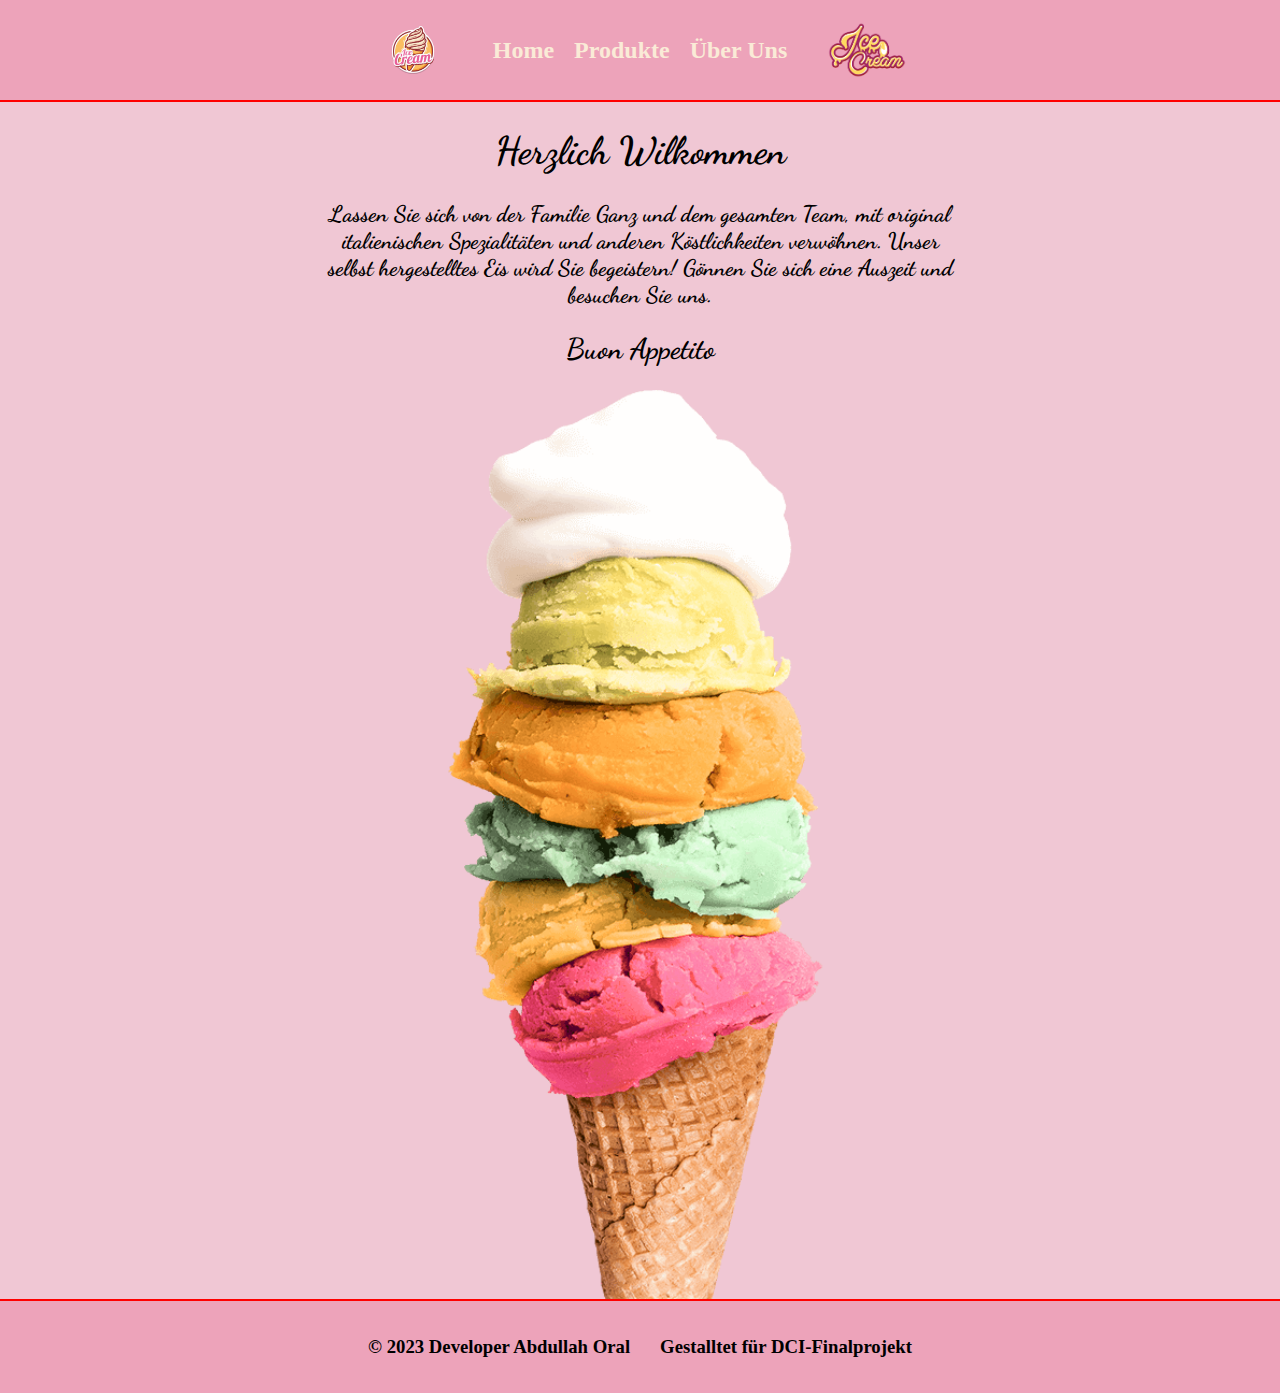
<file: index.html>
<!DOCTYPE html>
<html lang="en">

<head>
    <meta charset="UTF-8">
    <meta name="viewport" content="width=device-width, initial-scale=1.0">
    <link rel="preconnect" href="https://fonts.googleapis.com">
    <link rel="preconnect" href="https://fonts.gstatic.com" crossorigin>
    <link href="https://fonts.googleapis.com/css2?family=Dancing+Script&display=swap" rel="stylesheet">
    <link rel="stylesheet" href="style.css">
    <title>Eiscafe</title>
</head>

<body>
    <header>
        <img src="./images/ice-cream-logo.jpg" alt="ice Cream Logo"></img>
        <nav>
            <a href="./index.html">Home</a>
            <a href="./produkte.html">Produkte</a>
            <a href="./überuns.html">Über Uns</a>
        </nav>
        <img src="./images/ice-cream-logo2.png" alt="İce Cream Logo 2"></img>
    </header>
    <main class="index_main">
        <h1>Herzlich Wilkommen</h1>
        <h3>
            Lassen Sie sich von der Familie Ganz und dem gesamten Team,
            mit original italienischen Spezialitäten und anderen Köstlichkeiten
            verwöhnen.
            Unser selbst hergestelltes Eis wird Sie begeistern!
            Gönnen Sie sich eine Auszeit und besuchen Sie uns.
        </h3>
        <h2>Buon Appetito</h2>
        <img src="./images/icecream.png" alt="İce Cream"></img>
    </main>
    <footer>
        <h3>© 2023 Developer Abdullah Oral</h3>
        <h3>Gestalltet für DCI-Finalprojekt</h3>
    </footer>
</body>

</html>
</file>
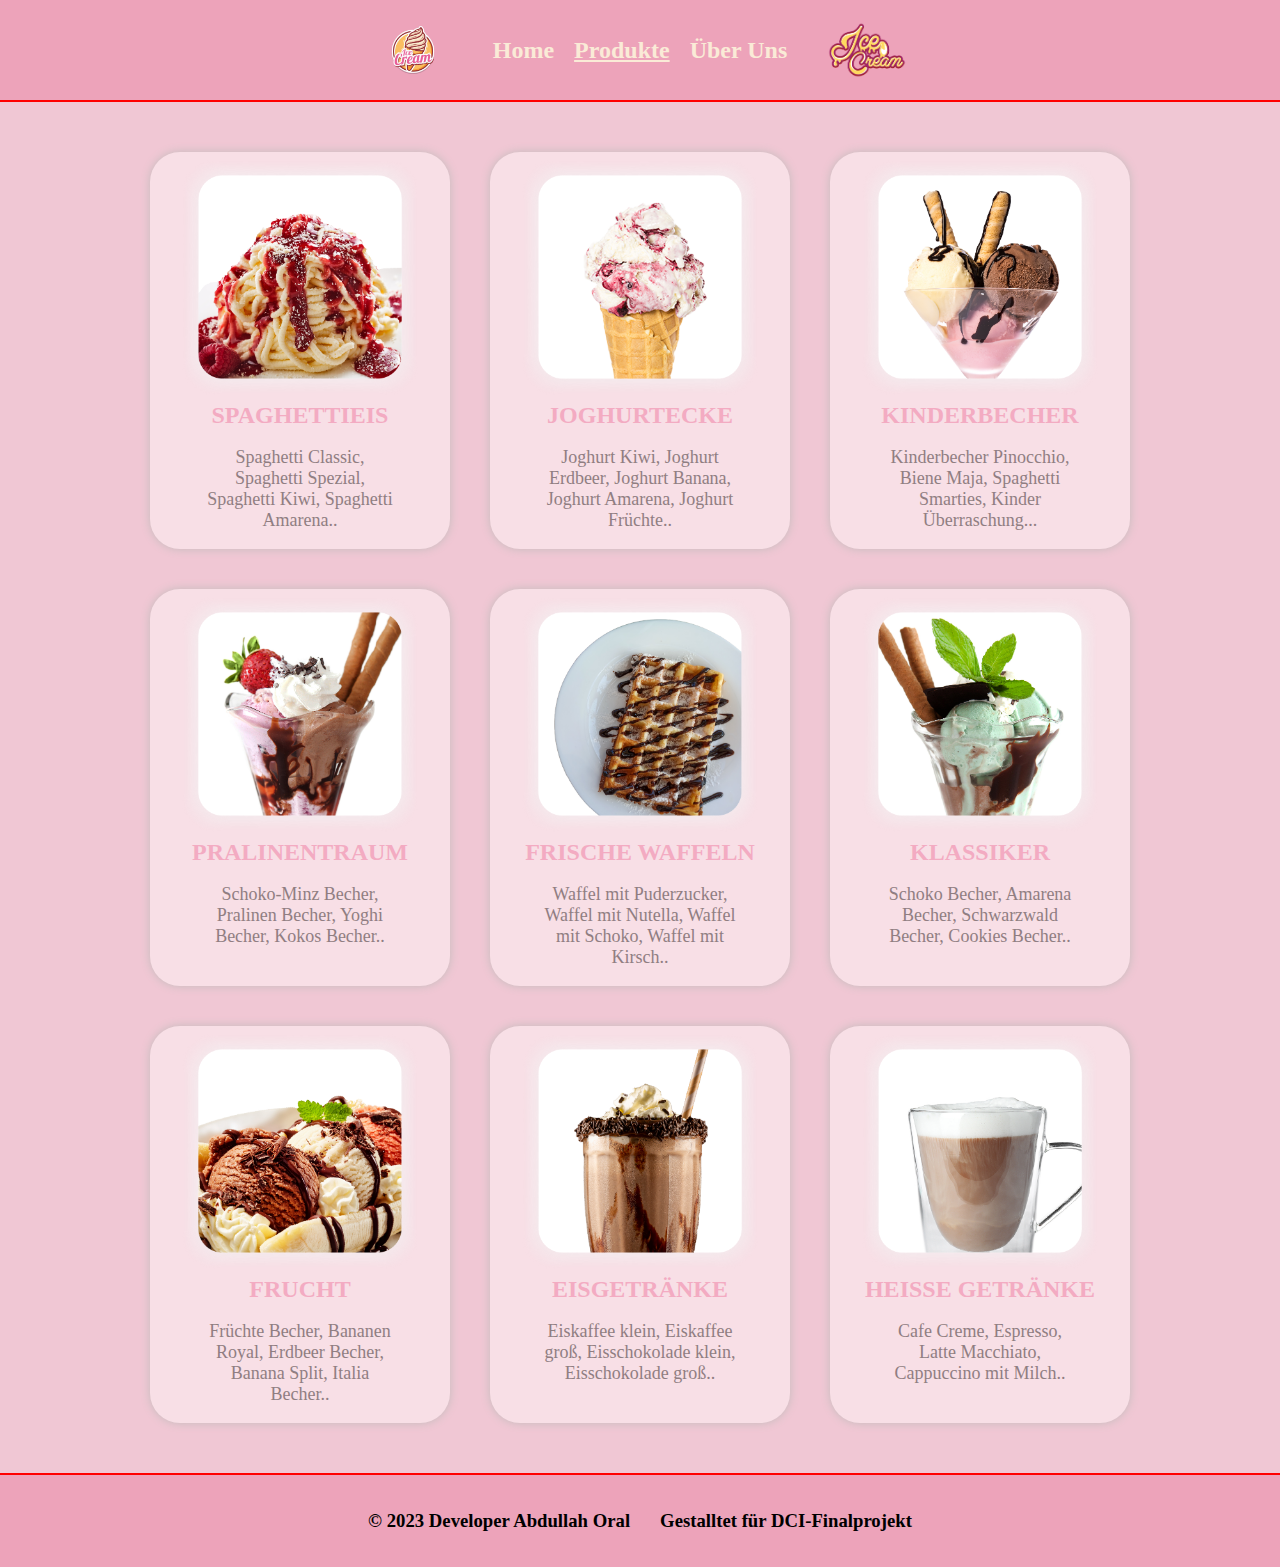
<file: produkte.html>
<!DOCTYPE html>
<html lang="en">
<head>
    <meta charset="UTF-8">
    <meta name="viewport" content="width=device-width, initial-scale=1.0">
    <title>Produkte</title>
    <link rel="stylesheet" href="style.css">
</head>
<body>
    <header>
        <img src="./images/ice-cream-logo.jpg" alt="ice Cream Logo"></img>
        <nav>
            <a href="./index.html">Home</a>
            <a href="./produkte.html"><u>Produkte</u></a>
            <a href="./überuns.html">Über Uns</a>
        </nav>
        <img src="./images/ice-cream-logo2.png" alt="İce Cream Logo 2"></img>
    </header>
    <main class="produkte_main">
        <section>
            <img src="./images/products/spaghetti.png" alt="SPAGHETTIEIS BILD"></img>
            <h2>SPAGHETTIEIS</h2>
            <p>Spaghetti Classic, Spaghetti Spezial, Spaghetti Kiwi, Spaghetti Amarena..</p>
        </section>
        <section>
            <img src="./images/products/joghurtecke.png" alt="JOGHURTECKE BILD">
            <h2>JOGHURTECKE</h2>
            <p>Joghurt Kiwi, Joghurt Erdbeer, Joghurt Banana, Joghurt Amarena, Joghurt Früchte..</p>
        </section>
        <section>
            <img src="./images/products/kinderbecher.png" alt="KINDERBECHER BILD">
            <h2>KINDERBECHER</h2>
            <p>Kinderbecher Pinocchio, Biene Maja, Spaghetti Smarties, Kinder Überraschung...</p>
        </section>
        <section>
            <img src="./images/products/pralinentraum.png" alt="PRALINENTRAUM BILD">
            <h2>PRALINENTRAUM</h2>
            <p>Schoko-Minz Becher, Pralinen Becher, Yoghi Becher, Kokos Becher..</p>
        </section>
        <section>
            <img src="./images/products/frischewaffeln.png" alt="FRISCHE WAFFELN BILD">
            <h2>FRISCHE WAFFELN</h2>
            <p>Waffel mit Puderzucker, Waffel mit Nutella, Waffel mit Schoko, Waffel mit Kirsch..</p>
        </section>
        <section>
            <img src="./images/products/klassiker.png" alt="KLASSIKER BILD">
            <h2>KLASSIKER</h2>
            <p>Schoko Becher, Amarena Becher, Schwarzwald Becher, Cookies Becher..</p>
        </section>
        <section>
            <img src="./images/products/frucht.png" alt="FRUCHT BILD">
            <h2>FRUCHT</h2>
            <p>Früchte Becher, Bananen Royal, Erdbeer Becher, Banana Split, Italia Becher..</p>
        </section>
        <section>
            <img src="./images/products/eisgtranke.png" alt="EISGETRÄNKE BILD">
            <h2>EISGETRÄNKE</h2>
            <p>Eiskaffee klein, Eiskaffee groß, Eisschokolade klein, Eisschokolade groß..</p>
        </section>
        <section>
            <img src="./images/products/heissegetranke.png" alt="HEISSE GETRÄNKE BILD">
            <h2>HEISSE GETRÄNKE</h2>
            <p>Cafe Creme, Espresso, Latte Macchiato, Cappuccino mit Milch..</p>
        </section>
    </main>
    <footer>
        <h3>© 2023 Developer Abdullah Oral</h3>
        <h3>Gestalltet für DCI-Finalprojekt</h3>
</footer>
</body>
</html>
</file>
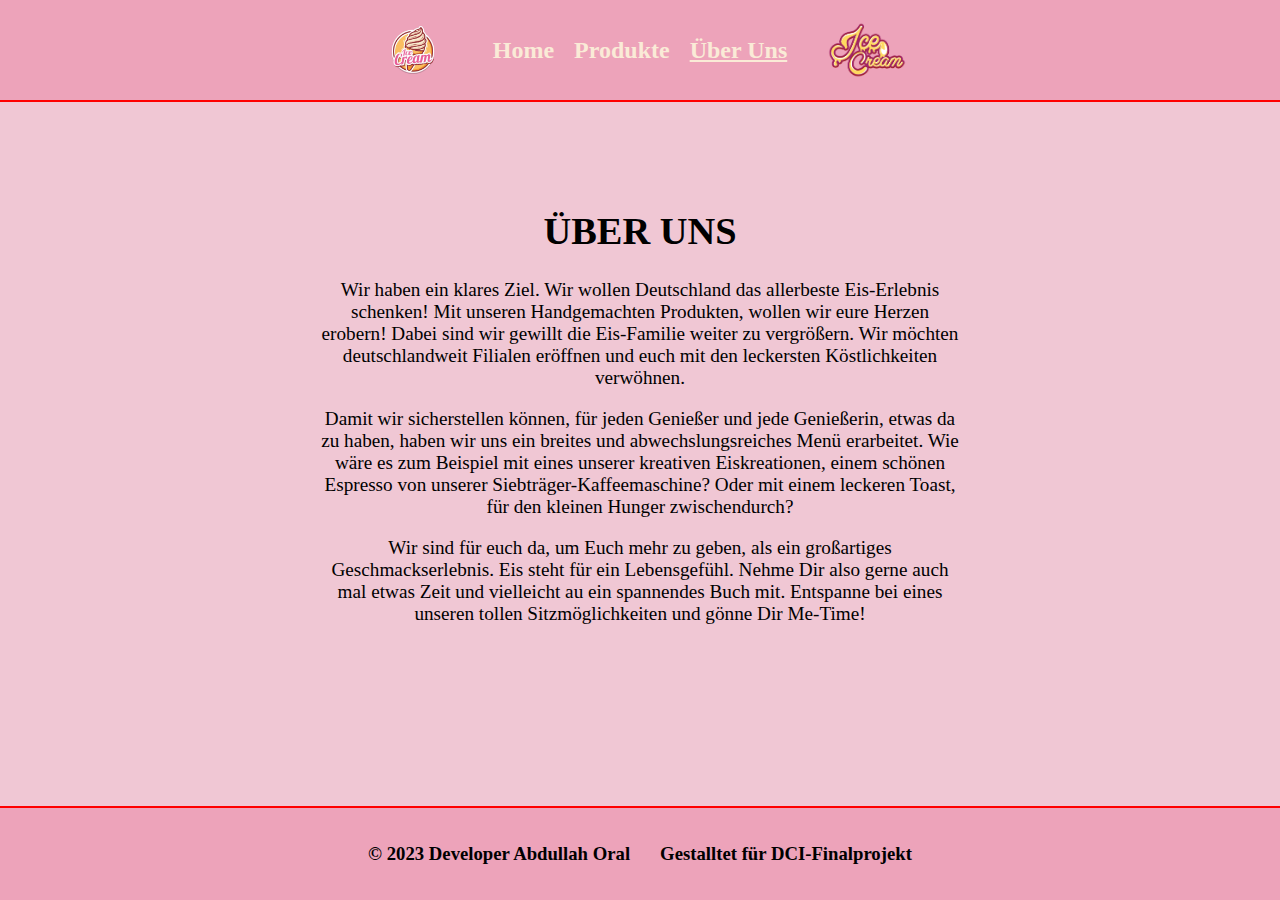
<file: überuns.html>
<!DOCTYPE html>
<html lang="en">

<head>
    <meta charset="UTF-8">
    <meta name="viewport" content="width=device-width, initial-scale=1.0">
    <link rel="stylesheet" href="style.css">
    <title>Über Uns</title>
</head>

<body>
    <header>
        <img src="./images/ice-cream-logo.jpg" alt="ice Cream Logo"></img>
        <nav>
            <a href="./index.html">Home</a>
            <a href="./produkte.html">Produkte</a>
            <a href="./überuns.html"><u>Über Uns</u></a>
        </nav>
        <img src="./images/ice-cream-logo2.png" alt="İce Cream Logo 2"></img>
    </header>
    <main class="index_main">
        <h1>ÜBER UNS</h1>
        <p>Wir haben ein klares Ziel. Wir wollen Deutschland das allerbeste Eis-Erlebnis schenken! Mit unseren Handgemachten Produkten, wollen wir eure Herzen erobern! Dabei sind wir gewillt die Eis-Familie weiter zu vergrößern. Wir möchten deutschlandweit Filialen eröffnen und euch mit den leckersten Köstlichkeiten verwöhnen.</p>
        <p>Damit wir sicherstellen können, für jeden Genießer und jede Genießerin, etwas da zu haben, haben wir uns ein breites und abwechslungsreiches Menü erarbeitet. Wie wäre es zum Beispiel mit eines unserer kreativen Eiskreationen, einem schönen Espresso von unserer Siebträger-Kaffeemaschine? Oder mit einem leckeren Toast, für den kleinen Hunger zwischendurch?</p>
        <p>Wir sind für euch da, um Euch mehr zu geben, als ein großartiges Geschmackserlebnis. Eis steht für ein Lebensgefühl. Nehme Dir also gerne auch mal etwas Zeit und vielleicht au ein spannendes Buch mit. Entspanne bei eines unseren tollen Sitzmöglichkeiten und gönne Dir Me-Time!</p>
    </main>
    <footer>
            <h3>© 2023 Developer Abdullah Oral</h3>
            <h3>Gestalltet für DCI-Finalprojekt</h3>
    </footer>
</body>

</html>
</file>
<file: style.css>
body {
    background-color: #f0c7d4;
    margin: 0;
    padding: 0;
    display: flex;
    justify-content: center;
    flex-direction: column;
    min-height: 100vh;
}

header {
    display: flex;
    justify-content: center;
    align-items: center;
    background-color: #EDA3BA;
    border-bottom: 2px solid red;
    padding: 20px;

    /* Header beim Scrollen oben verankern */
    position: sticky;
    top: 0;
}

header img {
    margin-left: 30px;
    margin-right: 30px;
    width: 80px;
}

/* Wenn Maus auf <img> kommt, wird das Element vergrößert */
header img:hover {
    transform: scale(1.5);
}

header nav {
    display: flex;
}

header a {
    padding: 10px;
    color: antiquewhite;
    cursor: pointer;
    /*Mauszeiger wird zu Hand */
    font-weight: bold;
    font-size: x-large;
    text-decoration: none;
    border-radius: 50px;
    white-space: nowrap;

}

/* Wenn Maus auf <a>-Element kommt wird folgendes styling verwendet */
header a:hover {
    background-color: #f03a73;

}

.index_main {
    margin: auto;
    width: 50%;
    text-align: center;
    font-family: 'Dancing Script', cursive;
    font-size: larger;
}

.index_main img {
    width: 60%;
    margin: auto;
    display: block;
}

.produkte_main {
    display: flex;
    justify-content: center;
    flex-wrap: wrap;
    padding: 30px calc((100% - (340px * 3)) / 2);
    /* https://stackoverflow.com/questions/48464444/how-to-display-3-items-per-row-in-flexbox */
}

.produkte_main section {
    width: 300px;
    max-width: 300px;
    margin: 20px;
    box-shadow: 0px 0px 10px 0px #c4bcbc;
    border-radius: 30px;
    background-color: #f8dfe6;
    display: flex;
    flex-direction: column;
    justify-content: flex-start;
    align-items: center;
    text-align: center;
    flex: 0 0 300px;

}

.produkte_main img {
    width: 250px;
    height: 250px;
}

.produkte_main h2 {
    color: #f3abc2;
    padding: 0px;
    margin: 0px;
}

.produkte_main p {
    color: #907E82;
    width: 200px;
    font-size: large;
}

footer {
    display: flex;
    justify-content: center;
    align-items: center;
    padding: 20px;
    border-top: 2px solid red;
    background-color: #EDA3BA;
    white-space: nowrap;
    margin-top: auto;
}

footer h3 {
    margin: 15px;
}
</file>
